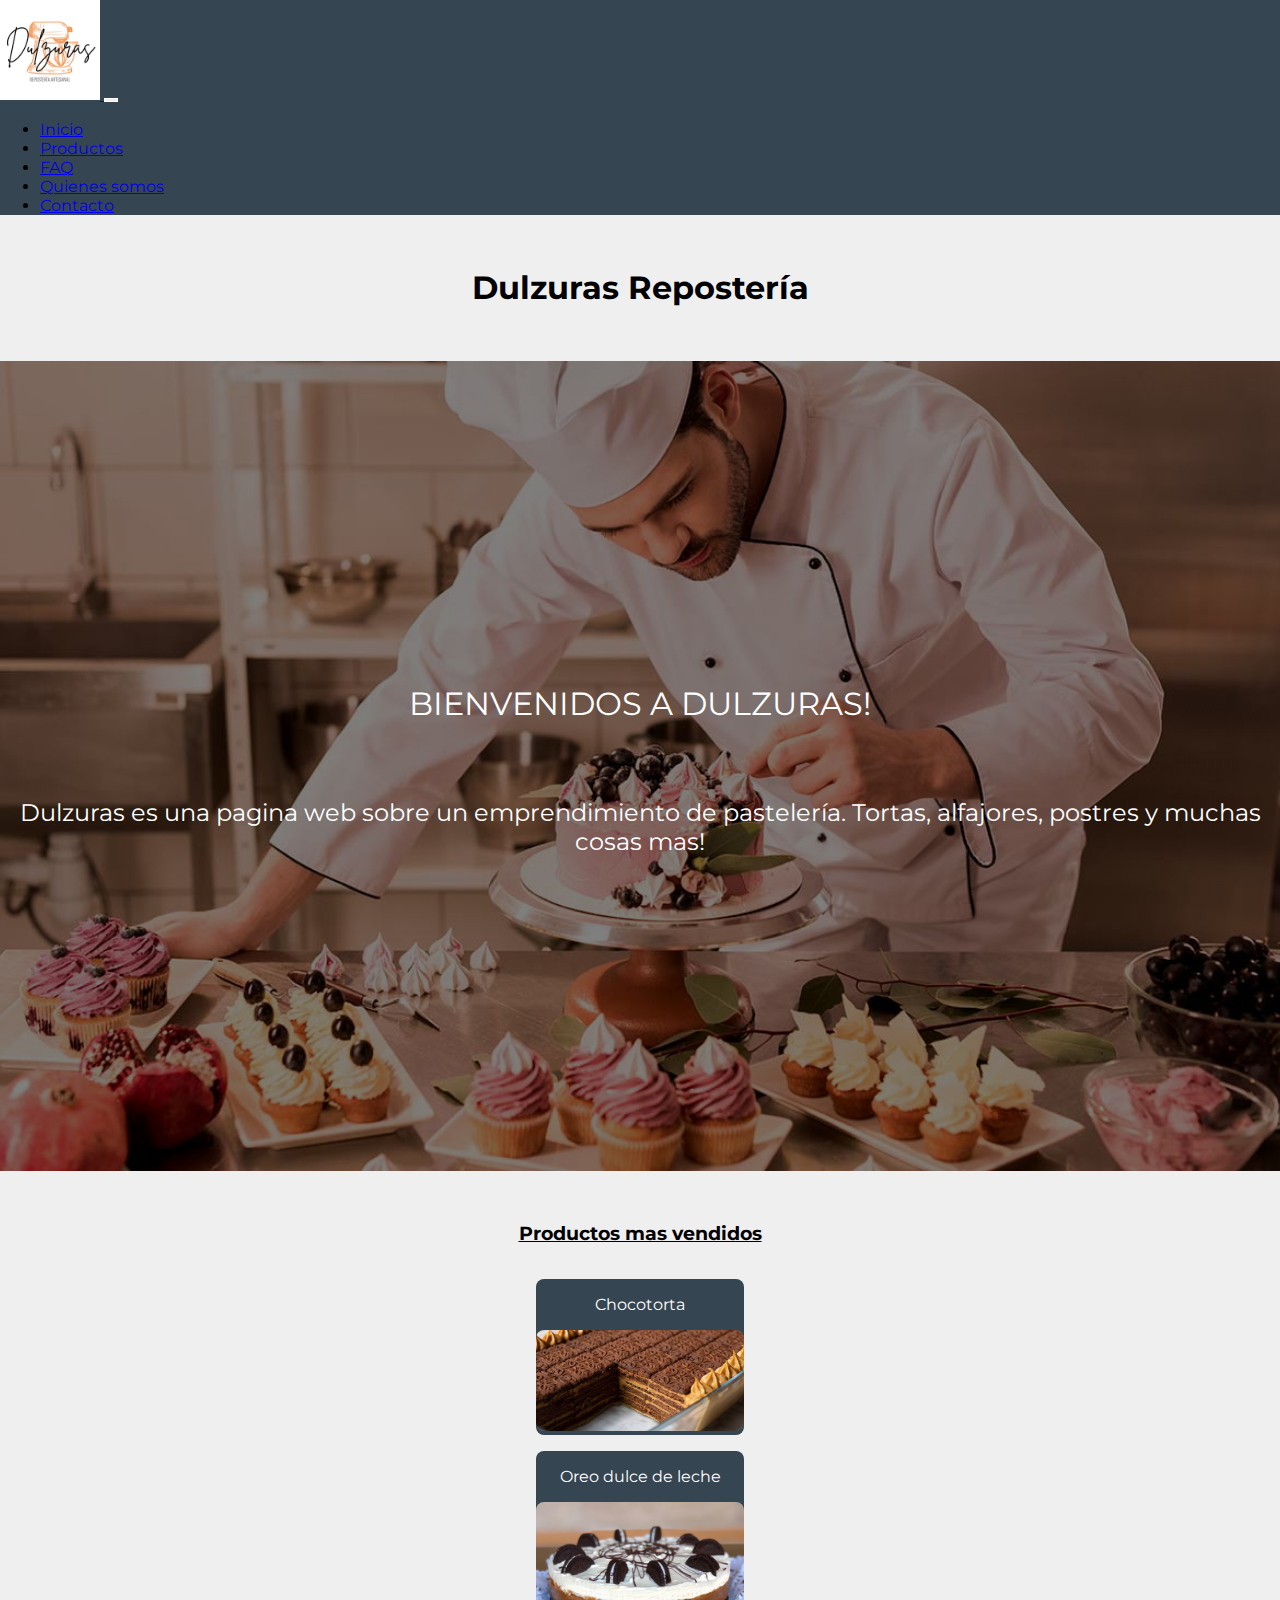
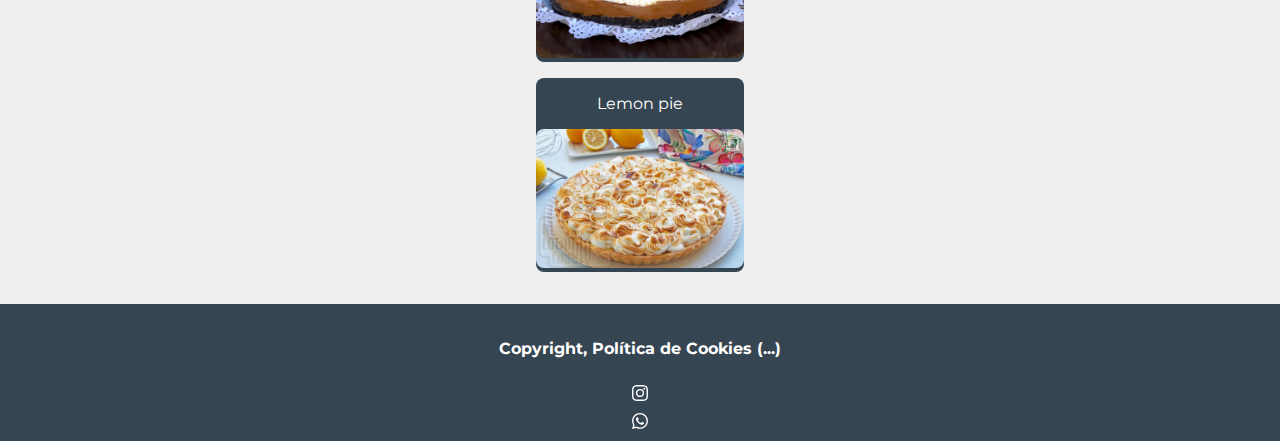
<file: index.html>
<!DOCTYPE html>
<html lang="en">
<head>
    <meta charset="UTF-8">
    <meta http-equiv="X-UA-Compatible" content="IE=edge">
    <meta name="viewport" content="width=device-width, initial-scale=1.0">
    <link rel="shortcut icon" href="./images/favicon.ico" type="image/x-icon">
    <link rel="preconnect" href="https://fonts.googleapis.com">
    <link rel="preconnect" href="https://fonts.gstatic.com" crossorigin>
    <link href="https://fonts.googleapis.com/css2?family=Montserrat:wght@400;700&display=swap" rel="stylesheet">
    <link rel="stylesheet" href="./sass/main.css">
    <link href="https://cdn.jsdelivr.net/npm/bootstrap@5.2.2/dist/css/bootstrap.min.css" rel="stylesheet" integrity="sha384-Zenh87qX5JnK2Jl0vWa8Ck2rdkQ2Bzep5IDxbcnCeuOxjzrPF/et3URy9Bv1WTRi" crossorigin="anonymous">
    <title>Dulzuras Repostería</title>
</head>
<body>
    <header>
        <nav class="navbar navbar-expand-lg colornav">
            <div class="container-fluid">
                <a class="navbar-brand" href="#">
                    <img src="./images/dulzuras.jpg" alt="Logo" width="100px">
                </a>
                <button class="navbar-toggler" type="button" data-bs-toggle="collapse" data-bs-target="#navbarSupportedContent" aria-controls="navbarSupportedContent" aria-expanded="false" aria-label="Toggle navigation">
                <span class="navbar-toggler-icon"></span>
                </button>
                <div class="collapse navbar-collapse" id="navbarSupportedContent">
                <ul class="navbar-nav ms-auto mb-2 mb-lg-0">
                    <li class="nav-item">
                        <a class="nav-link active text-light" aria-current="page" href="#">Inicio</a>
                    </li>
                    <li class="nav-item">
                        <a class="nav-link text-light" href="./pages/productos.html">Productos</a>
                    </li>
                    <li class="nav-item">
                        <a class="nav-link text-light" href="./pages/faq.html">FAQ</a>
                    </li>
                    <li class="nav-item">
                        <a class="nav-link text-light" href="./pages/quienessomos.html">Quienes somos</a>
                    </li>
                    <li class="nav-item">
                        <a class="nav-link text-light" href="./pages/contacto.html">Contacto</a>
                    </li>
                </ul>
                </div>
            </div>
        </nav>
    </header>
    <main>
        <div class="container">
            <h1 class="title-index">Dulzuras Repostería</h1>
            <section>
                <article id="parrafoindex">
                    <p class="tituloparrafo">BIENVENIDOS A DULZURAS!</p><br>
                    <p class="parrafoimagen">Dulzuras es una pagina web sobre un emprendimiento de pastelería. Tortas, alfajores, postres y muchas cosas mas!</p>
                </article>
                <article class="gridindex">
                    <h3>Productos mas vendidos</h3>
                    <div>
                        <p>Chocotorta</p>
                        <img src="./images/p8.jpg" alt="Chocotorta">
                    </div>
                    <div>
                        <p>Oreo dulce de leche</p>
                        <img src="./images/p1.jpg" alt="Torta oreo">
                    </div>
                    <div>
                        <p>Lemon pie</p>
                        <img src="./images/p2.jpg" alt="Lemon pie">
                    </div>
                </article>
            </section>
        </div>
    </main>
    <footer>
        <div class="footertitulo">
            <h5>Copyright, Política de Cookies (...)</h5>
        </div>
        <div class="ig">
            <a href="https://www.instagram.com/dulzurasreposteria_/" class="footera" target="_blank">
                <svg xmlns="http://www.w3.org/2000/svg" width="16" height="16" fill="currentColor" class="bi bi-instagram" viewBox="0 0 16 16">
                <path d="M8 0C5.829 0 5.556.01 4.703.048 3.85.088 3.269.222 2.76.42a3.917 3.917 0 0 0-1.417.923A3.927 3.927 0 0 0 .42 2.76C.222 3.268.087 3.85.048 4.7.01 5.555 0 5.827 0 8.001c0 2.172.01 2.444.048 3.297.04.852.174 1.433.372 1.942.205.526.478.972.923 1.417.444.445.89.719 1.416.923.51.198 1.09.333 1.942.372C5.555 15.99 5.827 16 8 16s2.444-.01 3.298-.048c.851-.04 1.434-.174 1.943-.372a3.916 3.916 0 0 0 1.416-.923c.445-.445.718-.891.923-1.417.197-.509.332-1.09.372-1.942C15.99 10.445 16 10.173 16 8s-.01-2.445-.048-3.299c-.04-.851-.175-1.433-.372-1.941a3.926 3.926 0 0 0-.923-1.417A3.911 3.911 0 0 0 13.24.42c-.51-.198-1.092-.333-1.943-.372C10.443.01 10.172 0 7.998 0h.003zm-.717 1.442h.718c2.136 0 2.389.007 3.232.046.78.035 1.204.166 1.486.275.373.145.64.319.92.599.28.28.453.546.598.92.11.281.24.705.275 1.485.039.843.047 1.096.047 3.231s-.008 2.389-.047 3.232c-.035.78-.166 1.203-.275 1.485a2.47 2.47 0 0 1-.599.919c-.28.28-.546.453-.92.598-.28.11-.704.24-1.485.276-.843.038-1.096.047-3.232.047s-2.39-.009-3.233-.047c-.78-.036-1.203-.166-1.485-.276a2.478 2.478 0 0 1-.92-.598 2.48 2.48 0 0 1-.6-.92c-.109-.281-.24-.705-.275-1.485-.038-.843-.046-1.096-.046-3.233 0-2.136.008-2.388.046-3.231.036-.78.166-1.204.276-1.486.145-.373.319-.64.599-.92.28-.28.546-.453.92-.598.282-.11.705-.24 1.485-.276.738-.034 1.024-.044 2.515-.045v.002zm4.988 1.328a.96.96 0 1 0 0 1.92.96.96 0 0 0 0-1.92zm-4.27 1.122a4.109 4.109 0 1 0 0 8.217 4.109 4.109 0 0 0 0-8.217zm0 1.441a2.667 2.667 0 1 1 0 5.334 2.667 2.667 0 0 1 0-5.334z"/>
                </svg>
            </a>
        </div>
        <div class="wsp">
            <a href="https://wa.me/5493516343348" class="footera" target="_blank">
                <svg xmlns="http://www.w3.org/2000/svg" width="16" height="16" fill="currentColor" class="bi bi-whatsapp" viewBox="0 0 16 16">
                <path d="M13.601 2.326A7.854 7.854 0 0 0 7.994 0C3.627 0 .068 3.558.064 7.926c0 1.399.366 2.76 1.057 3.965L0 16l4.204-1.102a7.933 7.933 0 0 0 3.79.965h.004c4.368 0 7.926-3.558 7.93-7.93A7.898 7.898 0 0 0 13.6 2.326zM7.994 14.521a6.573 6.573 0 0 1-3.356-.92l-.24-.144-2.494.654.666-2.433-.156-.251a6.56 6.56 0 0 1-1.007-3.505c0-3.626 2.957-6.584 6.591-6.584a6.56 6.56 0 0 1 4.66 1.931 6.557 6.557 0 0 1 1.928 4.66c-.004 3.639-2.961 6.592-6.592 6.592zm3.615-4.934c-.197-.099-1.17-.578-1.353-.646-.182-.065-.315-.099-.445.099-.133.197-.513.646-.627.775-.114.133-.232.148-.43.05-.197-.1-.836-.308-1.592-.985-.59-.525-.985-1.175-1.103-1.372-.114-.198-.011-.304.088-.403.087-.088.197-.232.296-.346.1-.114.133-.198.198-.33.065-.134.034-.248-.015-.347-.05-.099-.445-1.076-.612-1.47-.16-.389-.323-.335-.445-.34-.114-.007-.247-.007-.38-.007a.729.729 0 0 0-.529.247c-.182.198-.691.677-.691 1.654 0 .977.71 1.916.81 2.049.098.133 1.394 2.132 3.383 2.992.47.205.84.326 1.129.418.475.152.904.129 1.246.08.38-.058 1.171-.48 1.338-.943.164-.464.164-.86.114-.943-.049-.084-.182-.133-.38-.232z"/>
                </svg>
            </a>
        </div>
    </footer>
    <script src="https://cdn.jsdelivr.net/npm/bootstrap@5.2.2/dist/js/bootstrap.bundle.min.js" integrity="sha384-OERcA2EqjJCMA+/3y+gxIOqMEjwtxJY7qPCqsdltbNJuaOe923+mo//f6V8Qbsw3" crossorigin="anonymous"></script>
</body>
</html>
</file>
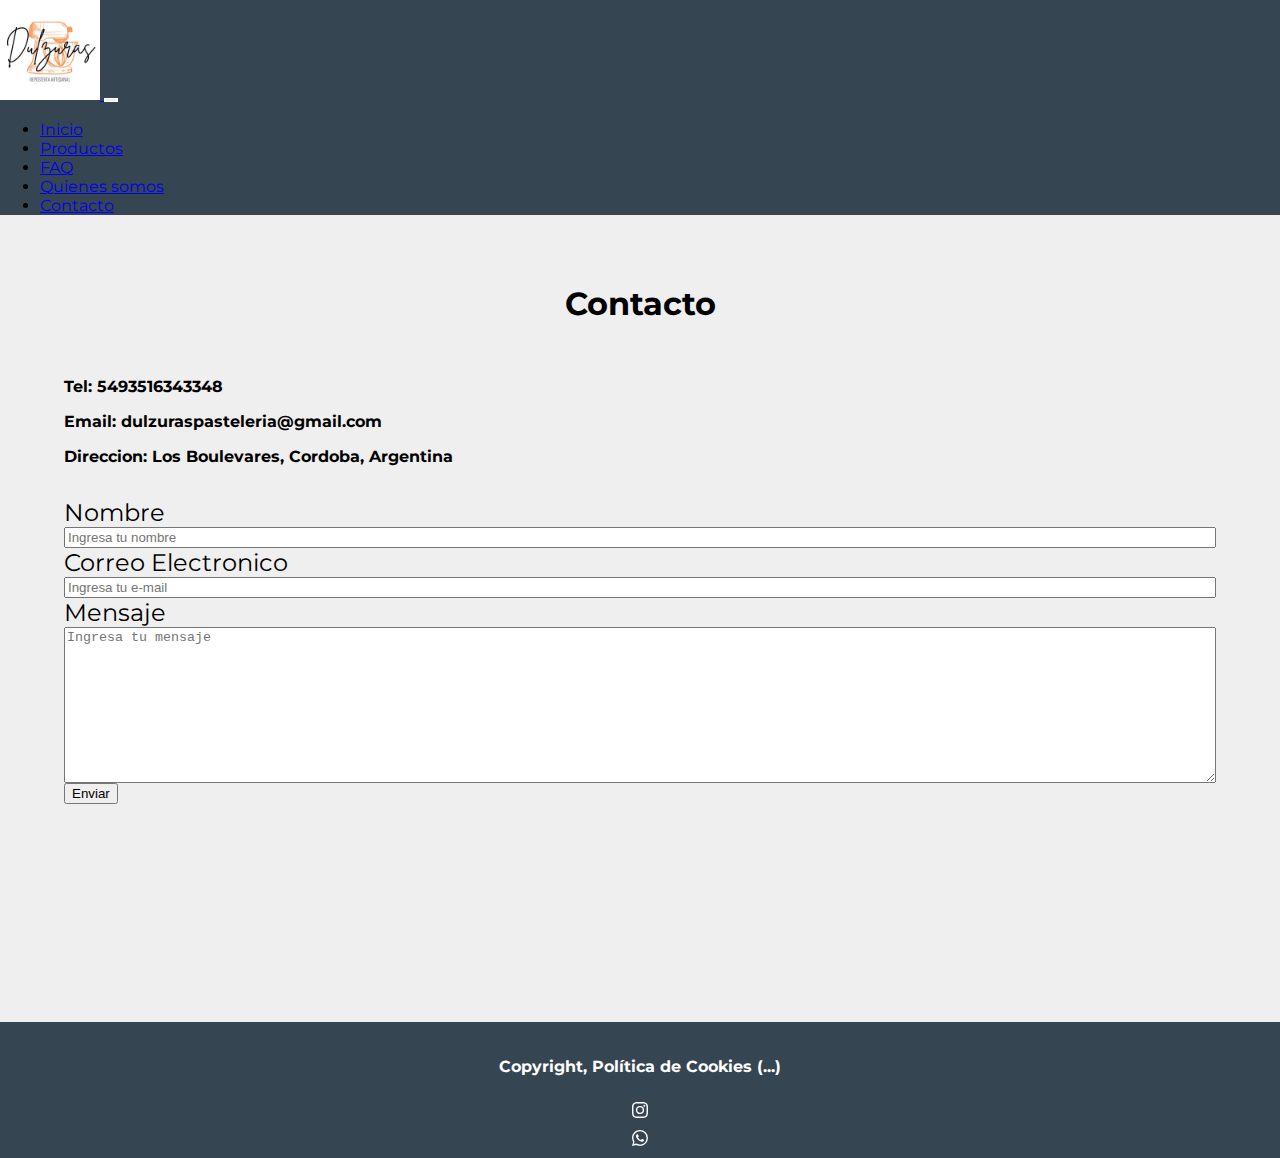
<file: pages/contacto.html>
<!DOCTYPE html>
<html lang="en">
<head>
    <meta charset="UTF-8">
    <meta http-equiv="X-UA-Compatible" content="IE=edge">
    <meta name="viewport" content="width=device-width, initial-scale=1.0">
    <link rel="shortcut icon" href="../images/favicon.ico" type="image/x-icon">
    <link href="https://fonts.googleapis.com/css2?family=Montserrat:wght@400;700&display=swap" rel="stylesheet">
    <link rel="stylesheet" href="../sass/main.css">
    <link href="https://cdn.jsdelivr.net/npm/bootstrap@5.2.2/dist/css/bootstrap.min.css" rel="stylesheet" integrity="sha384-Zenh87qX5JnK2Jl0vWa8Ck2rdkQ2Bzep5IDxbcnCeuOxjzrPF/et3URy9Bv1WTRi" crossorigin="anonymous">
    <title>Dulzuras Reposterias</title>
</head>
<body>
    <header>
        <nav class="navbar navbar-expand-lg colornav">
            <div class="container-fluid">
                <a class="navbar-brand" href="../index.html">
                    <img src="../images/dulzuras.jpg" alt="Logo" width="100px">
                </a>
                <button class="navbar-toggler" type="button" data-bs-toggle="collapse" data-bs-target="#navbarSupportedContent" aria-controls="navbarSupportedContent" aria-expanded="false" aria-label="Toggle navigation">
                <span class="navbar-toggler-icon"></span>
                </button>
                <div class="collapse navbar-collapse" id="navbarSupportedContent">
                <ul class="navbar-nav ms-auto mb-2 mb-lg-0">
                    <li class="nav-item">
                        <a class="nav-link active text-light" aria-current="page" href="../index.html">Inicio</a>
                    </li>
                    <li class="nav-item">
                        <a class="nav-link text-light" href="../pages/productos.html">Productos</a>
                    </li>
                    <li class="nav-item">
                        <a class="nav-link text-light" href="../pages/faq.html">FAQ</a>
                    </li>
                    <li class="nav-item">
                        <a class="nav-link text-light" href="../pages/quienessomos.html">Quienes somos</a>
                    </li>
                    <li class="nav-item">
                        <a class="nav-link text-light" href="#">Contacto</a>
                    </li>
                </ul>
                </div>
            </div>
        </nav>
    </header>
    <main>
        <section class="section">
            <h1 class="title-index">Contacto</h1>
            <article class="contact">
                <h4>Tel: 5493516343348</h4>
                <h4>Email: dulzuraspasteleria@gmail.com</h4>
                <h4>Direccion: Los Boulevares, Cordoba, Argentina</h4>
            </article>
            <article>
                <form action="">
                    <div class="nombreapellido">
                        <label for="nombre_apellido">Nombre</label>
                        <input type="text" name="nombre_apellido" placeholder="Ingresa tu nombre">
                    </div>
                    <div class="correo">
                        <label for="correoelectronico">Correo Electronico</label>
                        <input type="text" name="correoelectronico" placeholder="Ingresa tu e-mail">
                    </div>
                    <div class="mensaje">
                        <label for="mensajetextarea">Mensaje</label>
                        <textarea name="mensajetextarea" cols="30" rows="10" placeholder="Ingresa tu mensaje"></textarea>
                    </div>
                    <div class="enviar">
                        <input type="submit" value="Enviar">
                    </div>
                </form>
            </article>    
            <div id="maps">
                <iframe src="https://www.google.com/maps/embed?pb=!1m18!1m12!1m3!1d27260.668607720487!2d-64.23677418666486!3d-31.34287160834243!2m3!1f0!2f0!3f0!3m2!1i1024!2i768!4f13.1!3m3!1m2!1s0x94329bfc89681861%3A0xf1ff31f5a8d8534d!2sLos%20Boulevares%2C%20C%C3%B3rdoba!5e0!3m2!1ses-419!2sar!4v1666052061068!5m2!1ses-419!2sar" style="border:0;" allowfullscreen="" loading="lazy" referrerpolicy="no-referrer-when-downgrade"></iframe>
            </div>
        </section>
    </main>
    <footer>
        <div class="footertitulo">
            <h5>Copyright, Política de Cookies (...)</h5>
        </div>
        <div class="ig">
            <a href="https://www.instagram.com/dulzurasreposteria_/" class="footera" target="_blank">
                <svg xmlns="http://www.w3.org/2000/svg" width="16" height="16" fill="currentColor" class="bi bi-instagram" viewBox="0 0 16 16">
                <path d="M8 0C5.829 0 5.556.01 4.703.048 3.85.088 3.269.222 2.76.42a3.917 3.917 0 0 0-1.417.923A3.927 3.927 0 0 0 .42 2.76C.222 3.268.087 3.85.048 4.7.01 5.555 0 5.827 0 8.001c0 2.172.01 2.444.048 3.297.04.852.174 1.433.372 1.942.205.526.478.972.923 1.417.444.445.89.719 1.416.923.51.198 1.09.333 1.942.372C5.555 15.99 5.827 16 8 16s2.444-.01 3.298-.048c.851-.04 1.434-.174 1.943-.372a3.916 3.916 0 0 0 1.416-.923c.445-.445.718-.891.923-1.417.197-.509.332-1.09.372-1.942C15.99 10.445 16 10.173 16 8s-.01-2.445-.048-3.299c-.04-.851-.175-1.433-.372-1.941a3.926 3.926 0 0 0-.923-1.417A3.911 3.911 0 0 0 13.24.42c-.51-.198-1.092-.333-1.943-.372C10.443.01 10.172 0 7.998 0h.003zm-.717 1.442h.718c2.136 0 2.389.007 3.232.046.78.035 1.204.166 1.486.275.373.145.64.319.92.599.28.28.453.546.598.92.11.281.24.705.275 1.485.039.843.047 1.096.047 3.231s-.008 2.389-.047 3.232c-.035.78-.166 1.203-.275 1.485a2.47 2.47 0 0 1-.599.919c-.28.28-.546.453-.92.598-.28.11-.704.24-1.485.276-.843.038-1.096.047-3.232.047s-2.39-.009-3.233-.047c-.78-.036-1.203-.166-1.485-.276a2.478 2.478 0 0 1-.92-.598 2.48 2.48 0 0 1-.6-.92c-.109-.281-.24-.705-.275-1.485-.038-.843-.046-1.096-.046-3.233 0-2.136.008-2.388.046-3.231.036-.78.166-1.204.276-1.486.145-.373.319-.64.599-.92.28-.28.546-.453.92-.598.282-.11.705-.24 1.485-.276.738-.034 1.024-.044 2.515-.045v.002zm4.988 1.328a.96.96 0 1 0 0 1.92.96.96 0 0 0 0-1.92zm-4.27 1.122a4.109 4.109 0 1 0 0 8.217 4.109 4.109 0 0 0 0-8.217zm0 1.441a2.667 2.667 0 1 1 0 5.334 2.667 2.667 0 0 1 0-5.334z"/>
                </svg>
            </a>
        </div>
        <div class="wsp">
            <a href="https://wa.me/5493516343348" class="footera" target="_blank">
                <svg xmlns="http://www.w3.org/2000/svg" width="16" height="16" fill="currentColor" class="bi bi-whatsapp" viewBox="0 0 16 16">
                <path d="M13.601 2.326A7.854 7.854 0 0 0 7.994 0C3.627 0 .068 3.558.064 7.926c0 1.399.366 2.76 1.057 3.965L0 16l4.204-1.102a7.933 7.933 0 0 0 3.79.965h.004c4.368 0 7.926-3.558 7.93-7.93A7.898 7.898 0 0 0 13.6 2.326zM7.994 14.521a6.573 6.573 0 0 1-3.356-.92l-.24-.144-2.494.654.666-2.433-.156-.251a6.56 6.56 0 0 1-1.007-3.505c0-3.626 2.957-6.584 6.591-6.584a6.56 6.56 0 0 1 4.66 1.931 6.557 6.557 0 0 1 1.928 4.66c-.004 3.639-2.961 6.592-6.592 6.592zm3.615-4.934c-.197-.099-1.17-.578-1.353-.646-.182-.065-.315-.099-.445.099-.133.197-.513.646-.627.775-.114.133-.232.148-.43.05-.197-.1-.836-.308-1.592-.985-.59-.525-.985-1.175-1.103-1.372-.114-.198-.011-.304.088-.403.087-.088.197-.232.296-.346.1-.114.133-.198.198-.33.065-.134.034-.248-.015-.347-.05-.099-.445-1.076-.612-1.47-.16-.389-.323-.335-.445-.34-.114-.007-.247-.007-.38-.007a.729.729 0 0 0-.529.247c-.182.198-.691.677-.691 1.654 0 .977.71 1.916.81 2.049.098.133 1.394 2.132 3.383 2.992.47.205.84.326 1.129.418.475.152.904.129 1.246.08.38-.058 1.171-.48 1.338-.943.164-.464.164-.86.114-.943-.049-.084-.182-.133-.38-.232z"/>
                </svg>
            </a>
        </div>
    </footer>
    <script src="https://cdn.jsdelivr.net/npm/bootstrap@5.2.2/dist/js/bootstrap.bundle.min.js" integrity="sha384-OERcA2EqjJCMA+/3y+gxIOqMEjwtxJY7qPCqsdltbNJuaOe923+mo//f6V8Qbsw3" crossorigin="anonymous"></script>
</body>
</html>
</file>
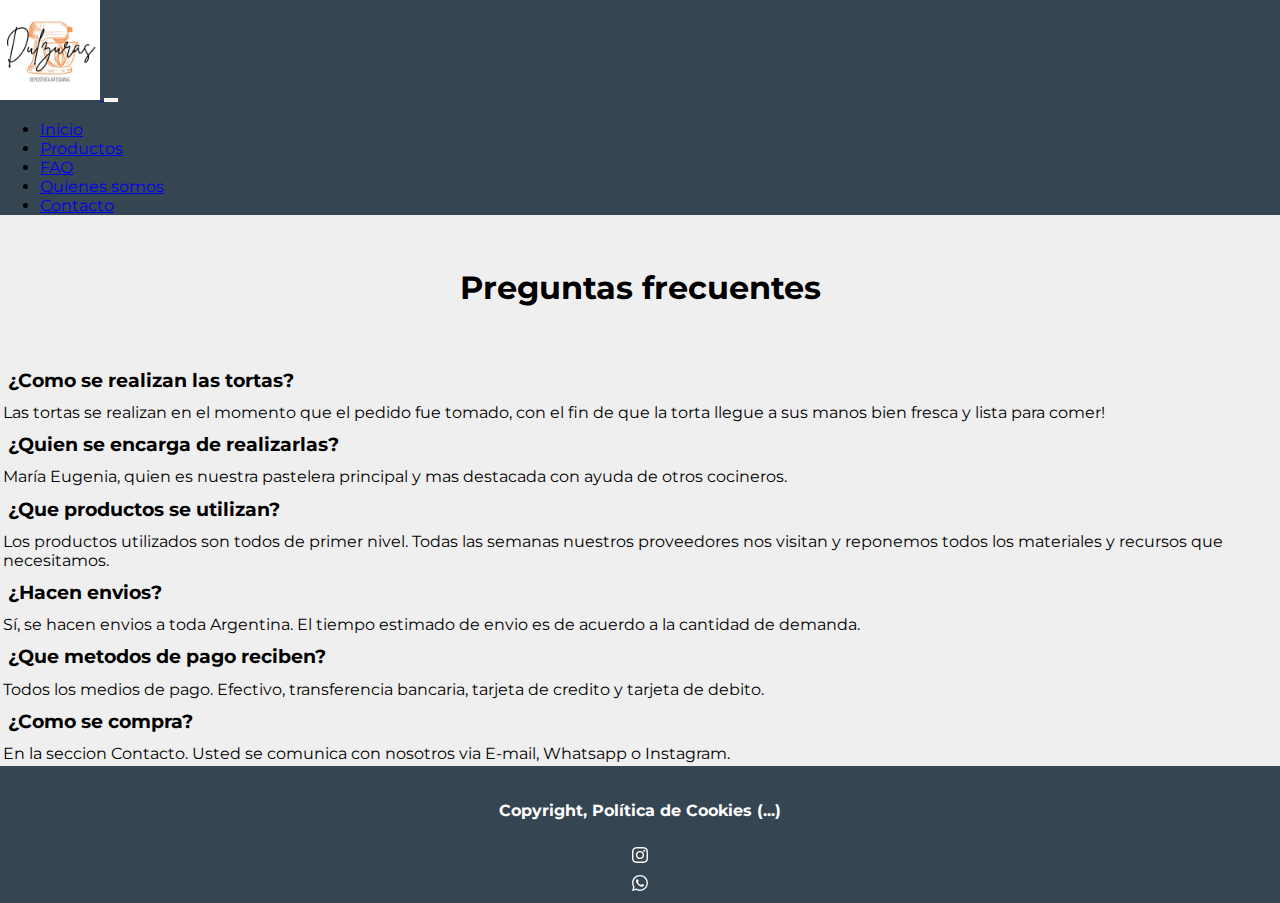
<file: pages/faq.html>
<!DOCTYPE html>
<html lang="en">
<head>
    <meta charset="UTF-8">
    <meta http-equiv="X-UA-Compatible" content="IE=edge">
    <meta name="viewport" content="width=device-width, initial-scale=1.0">
    <link rel="shortcut icon" href="../images/favicon.ico" type="image/x-icon">
    <link href="https://fonts.googleapis.com/css2?family=Montserrat:wght@400;700&display=swap" rel="stylesheet">
    <link rel="stylesheet" href="../sass/main.css">
    <link href="https://cdn.jsdelivr.net/npm/bootstrap@5.2.2/dist/css/bootstrap.min.css" rel="stylesheet" integrity="sha384-Zenh87qX5JnK2Jl0vWa8Ck2rdkQ2Bzep5IDxbcnCeuOxjzrPF/et3URy9Bv1WTRi" crossorigin="anonymous">
    <title>Dulzuras Reposterias</title>
</head>
<body>
    <header>
        <nav class="navbar navbar-expand-lg colornav">
            <div class="container-fluid">
                <a class="navbar-brand" href="../index.html">
                    <img src="../images/dulzuras.jpg" alt="Logo" width="100px">
                </a>
                <button class="navbar-toggler" type="button" data-bs-toggle="collapse" data-bs-target="#navbarSupportedContent" aria-controls="navbarSupportedContent" aria-expanded="false" aria-label="Toggle navigation">
                <span class="navbar-toggler-icon"></span>
                </button>
                <div class="collapse navbar-collapse" id="navbarSupportedContent">
                <ul class="navbar-nav ms-auto mb-2 mb-lg-0">
                    <li class="nav-item">
                        <a class="nav-link active text-light" aria-current="page" href="../index.html">Inicio</a>
                    </li>
                    <li class="nav-item">
                        <a class="nav-link text-light" href="../pages/productos.html">Productos</a>
                    </li>
                    <li class="nav-item">
                        <a class="nav-link text-light" href="#">FAQ</a>
                    </li>
                    <li class="nav-item">
                        <a class="nav-link text-light" href="../pages/quienessomos.html">Quienes somos</a>
                    </li>
                    <li class="nav-item">
                        <a class="nav-link text-light" href="../pages/contacto.html">Contacto</a>
                    </li>
                </ul>
                </div>
            </div>
        </nav>
    </header>
    <main>
        <section class="faq">
            <h1 class="title-index">Preguntas frecuentes</h1>
            <article><h3>¿Como se realizan las tortas?</h3>
                <p>Las tortas se realizan en el momento que el pedido fue tomado, con el fin de que la torta llegue a sus manos bien fresca y lista para comer!</p>
            </article>
            <article><h3>¿Quien se encarga de realizarlas?</h3>
                <p>María Eugenia, quien es nuestra pastelera principal y mas destacada con ayuda de otros cocineros.</p>
            </article>
            <article><h3>¿Que productos se utilizan?</h3>
                <p>Los productos utilizados son todos de primer nivel. Todas las semanas nuestros proveedores nos visitan y reponemos todos los materiales y recursos que necesitamos.</p>
            </article>
            <article><h3>¿Hacen envios?</h3>
                <p>Sí, se hacen envios a toda Argentina. El tiempo estimado de envio es de acuerdo a la cantidad de demanda.</p>
            </article>
            <article><h3>¿Que metodos de pago reciben?</h3>
                <p>Todos los medios de pago. Efectivo, transferencia bancaria, tarjeta de credito y tarjeta de debito.</p>
            </article>
            <article><h3>¿Como se compra?</h3>
                <p>En la seccion Contacto. Usted se comunica con nosotros via E-mail, Whatsapp o Instagram.</p>
            </article>
        </section>
    </main>
    <footer>
        <div class="footertitulo">
            <h5>Copyright, Política de Cookies (...)</h5>
        </div>
        <div class="ig">
            <a href="https://www.instagram.com/dulzurasreposteria_/" class="footera" target="_blank">
                <svg xmlns="http://www.w3.org/2000/svg" width="16" height="16" fill="currentColor" class="bi bi-instagram" viewBox="0 0 16 16">
                <path d="M8 0C5.829 0 5.556.01 4.703.048 3.85.088 3.269.222 2.76.42a3.917 3.917 0 0 0-1.417.923A3.927 3.927 0 0 0 .42 2.76C.222 3.268.087 3.85.048 4.7.01 5.555 0 5.827 0 8.001c0 2.172.01 2.444.048 3.297.04.852.174 1.433.372 1.942.205.526.478.972.923 1.417.444.445.89.719 1.416.923.51.198 1.09.333 1.942.372C5.555 15.99 5.827 16 8 16s2.444-.01 3.298-.048c.851-.04 1.434-.174 1.943-.372a3.916 3.916 0 0 0 1.416-.923c.445-.445.718-.891.923-1.417.197-.509.332-1.09.372-1.942C15.99 10.445 16 10.173 16 8s-.01-2.445-.048-3.299c-.04-.851-.175-1.433-.372-1.941a3.926 3.926 0 0 0-.923-1.417A3.911 3.911 0 0 0 13.24.42c-.51-.198-1.092-.333-1.943-.372C10.443.01 10.172 0 7.998 0h.003zm-.717 1.442h.718c2.136 0 2.389.007 3.232.046.78.035 1.204.166 1.486.275.373.145.64.319.92.599.28.28.453.546.598.92.11.281.24.705.275 1.485.039.843.047 1.096.047 3.231s-.008 2.389-.047 3.232c-.035.78-.166 1.203-.275 1.485a2.47 2.47 0 0 1-.599.919c-.28.28-.546.453-.92.598-.28.11-.704.24-1.485.276-.843.038-1.096.047-3.232.047s-2.39-.009-3.233-.047c-.78-.036-1.203-.166-1.485-.276a2.478 2.478 0 0 1-.92-.598 2.48 2.48 0 0 1-.6-.92c-.109-.281-.24-.705-.275-1.485-.038-.843-.046-1.096-.046-3.233 0-2.136.008-2.388.046-3.231.036-.78.166-1.204.276-1.486.145-.373.319-.64.599-.92.28-.28.546-.453.92-.598.282-.11.705-.24 1.485-.276.738-.034 1.024-.044 2.515-.045v.002zm4.988 1.328a.96.96 0 1 0 0 1.92.96.96 0 0 0 0-1.92zm-4.27 1.122a4.109 4.109 0 1 0 0 8.217 4.109 4.109 0 0 0 0-8.217zm0 1.441a2.667 2.667 0 1 1 0 5.334 2.667 2.667 0 0 1 0-5.334z"/>
                </svg>
            </a>
        </div>
        <div class="wsp">
            <a href="https://wa.me/5493516343348" class="footera" target="_blank">
                <svg xmlns="http://www.w3.org/2000/svg" width="16" height="16" fill="currentColor" class="bi bi-whatsapp" viewBox="0 0 16 16">
                <path d="M13.601 2.326A7.854 7.854 0 0 0 7.994 0C3.627 0 .068 3.558.064 7.926c0 1.399.366 2.76 1.057 3.965L0 16l4.204-1.102a7.933 7.933 0 0 0 3.79.965h.004c4.368 0 7.926-3.558 7.93-7.93A7.898 7.898 0 0 0 13.6 2.326zM7.994 14.521a6.573 6.573 0 0 1-3.356-.92l-.24-.144-2.494.654.666-2.433-.156-.251a6.56 6.56 0 0 1-1.007-3.505c0-3.626 2.957-6.584 6.591-6.584a6.56 6.56 0 0 1 4.66 1.931 6.557 6.557 0 0 1 1.928 4.66c-.004 3.639-2.961 6.592-6.592 6.592zm3.615-4.934c-.197-.099-1.17-.578-1.353-.646-.182-.065-.315-.099-.445.099-.133.197-.513.646-.627.775-.114.133-.232.148-.43.05-.197-.1-.836-.308-1.592-.985-.59-.525-.985-1.175-1.103-1.372-.114-.198-.011-.304.088-.403.087-.088.197-.232.296-.346.1-.114.133-.198.198-.33.065-.134.034-.248-.015-.347-.05-.099-.445-1.076-.612-1.47-.16-.389-.323-.335-.445-.34-.114-.007-.247-.007-.38-.007a.729.729 0 0 0-.529.247c-.182.198-.691.677-.691 1.654 0 .977.71 1.916.81 2.049.098.133 1.394 2.132 3.383 2.992.47.205.84.326 1.129.418.475.152.904.129 1.246.08.38-.058 1.171-.48 1.338-.943.164-.464.164-.86.114-.943-.049-.084-.182-.133-.38-.232z"/>
                </svg>
            </a>
        </div>
    </footer>
    <script src="https://cdn.jsdelivr.net/npm/bootstrap@5.2.2/dist/js/bootstrap.bundle.min.js" integrity="sha384-OERcA2EqjJCMA+/3y+gxIOqMEjwtxJY7qPCqsdltbNJuaOe923+mo//f6V8Qbsw3" crossorigin="anonymous"></script>
</body>
</html>
</file>
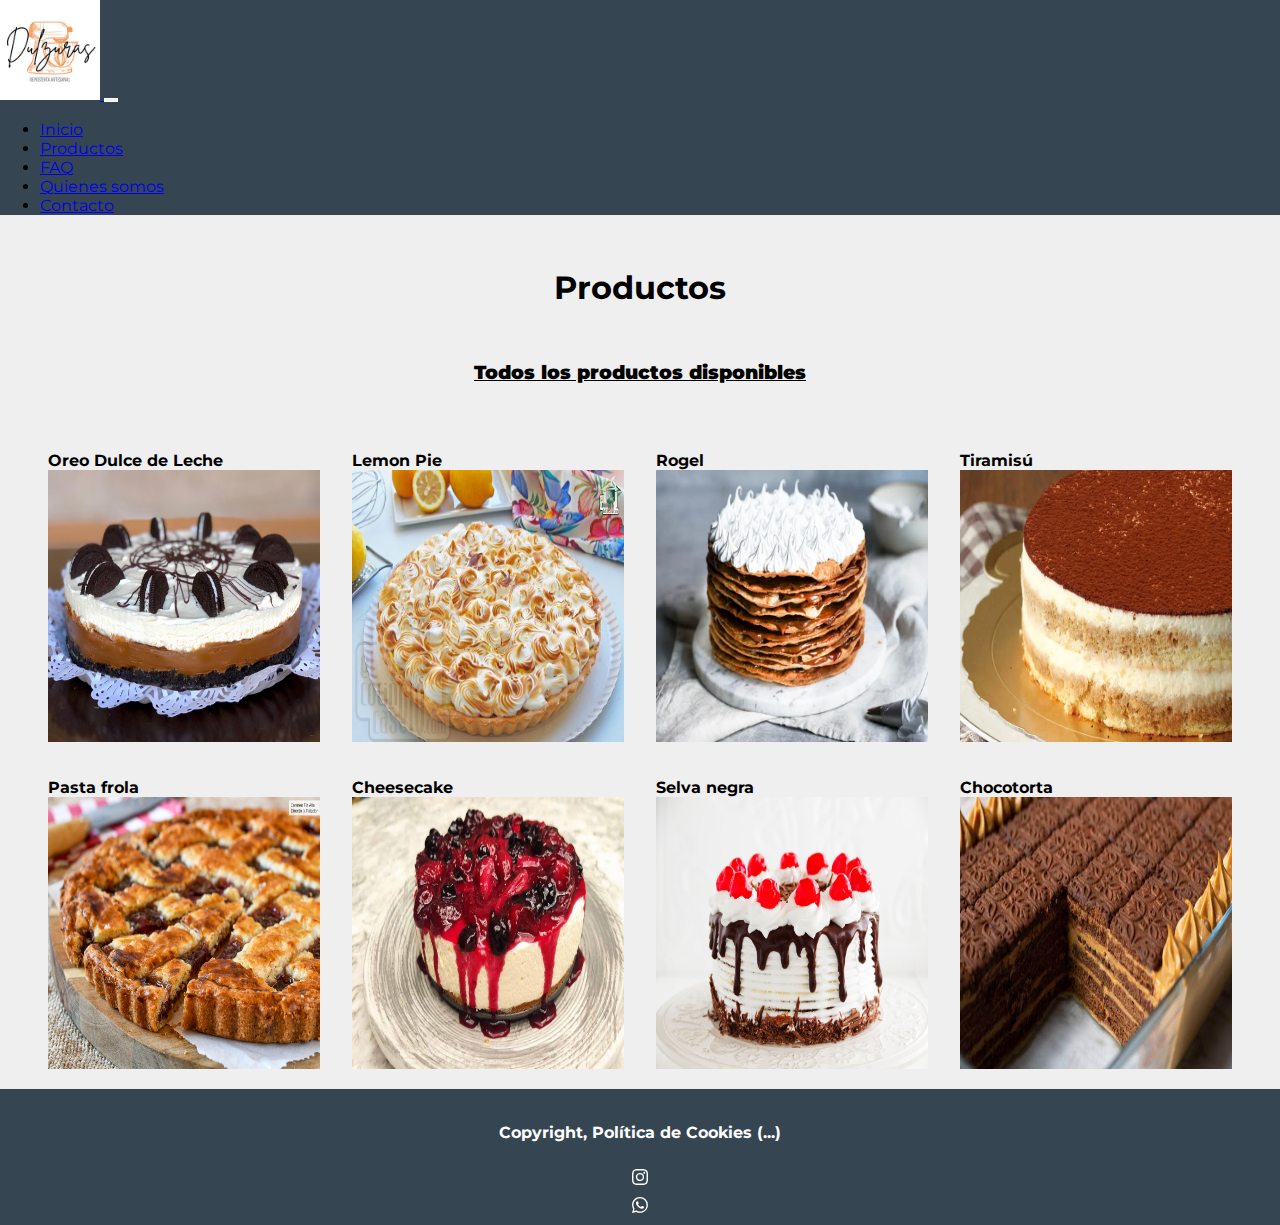
<file: pages/productos.html>
<!DOCTYPE html>
<html lang="en">
<head>
    <meta charset="UTF-8">
    <meta http-equiv="X-UA-Compatible" content="IE=edge">
    <meta name="viewport" content="width=device-width, initial-scale=1.0">
    <link rel="shortcut icon" href="../images/favicon.ico" type="image/x-icon">
    <link href="https://fonts.googleapis.com/css2?family=Montserrat:wght@400;700&display=swap" rel="stylesheet">
    <link rel="stylesheet" href="../sass/main.css">
    <link href="https://cdn.jsdelivr.net/npm/bootstrap@5.2.2/dist/css/bootstrap.min.css" rel="stylesheet" integrity="sha384-Zenh87qX5JnK2Jl0vWa8Ck2rdkQ2Bzep5IDxbcnCeuOxjzrPF/et3URy9Bv1WTRi" crossorigin="anonymous">
    <title>Dulzuras Reposterias</title>
</head>
<body>
    <header>
        <nav class="navbar navbar-expand-lg colornav">
            <div class="container-fluid">
                <a class="navbar-brand" href="../index.html">
                    <img src="../images/dulzuras.jpg" alt="Logo" width="100px">
                </a>
                <button class="navbar-toggler" type="button" data-bs-toggle="collapse" data-bs-target="#navbarSupportedContent" aria-controls="navbarSupportedContent" aria-expanded="false" aria-label="Toggle navigation">
                <span class="navbar-toggler-icon"></span>
                </button>
                <div class="collapse navbar-collapse" id="navbarSupportedContent">
                <ul class="navbar-nav ms-auto mb-2 mb-lg-0">
                    <li class="nav-item">
                        <a class="nav-link active text-light" aria-current="page" href="../index.html">Inicio</a>
                    </li>
                    <li class="nav-item">
                        <a class="nav-link text-light" href="#">Productos</a>
                    </li>
                    <li class="nav-item">
                        <a class="nav-link text-light" href="../pages/faq.html">FAQ</a>
                    </li>
                    <li class="nav-item">
                        <a class="nav-link text-light" href="../pages/quienessomos.html">Quienes somos</a>
                    </li>
                    <li class="nav-item">
                        <a class="nav-link text-light" href="../pages/contacto.html">Contacto</a>
                    </li>
                </ul>
                </div>
            </div>
        </nav>
    </header>
    <main>
        <section class="productos">
            <h1 class="title-index">Productos</h1>
            <h3><b>Todos los productos disponibles</b></h3>
            <div>
                <article class="caja"><p>Oreo Dulce de Leche</p><img src="../images/p1.jpg" alt="Torta Oreo"></article>
                <article class="caja"><p>Lemon Pie</p><img src="../images/p2.jpg" alt="Torta Lemon pie"></article>
                <article class="caja"><p>Rogel</p><img src="../images/p3.jpg" alt="Torta Rogel"></article>
                <article class="caja"><p>Tiramisú</p><img src="../images/p4.jpg" alt="Torta Tiramisu"></article>
                <article class="caja"><p>Pasta frola</p><img src="../images/p5.jpg" alt="Torta Pasta frola"></article>
                <article class="caja"><p>Cheesecake</p><img src="../images/p6.jpg" alt="Torta Cheesecake"></article>
                <article class="caja"><p>Selva negra</p><img src="../images/p7.jpg" alt="Torta Selva negra"></article>
                <article class="caja"><p>Chocotorta</p><img src="../images/p8.jpg" alt="Torta Chocotorta"></article>
            </div>
        </section>
    </main>
    <footer>
        <div class="footertitulo">
            <h5>Copyright, Política de Cookies (...)</h5>
        </div>
        <div class="ig">
            <a href="https://www.instagram.com/dulzurasreposteria_/" class="footera" target="_blank">
                <svg xmlns="http://www.w3.org/2000/svg" width="16" height="16" fill="currentColor" class="bi bi-instagram" viewBox="0 0 16 16">
                <path d="M8 0C5.829 0 5.556.01 4.703.048 3.85.088 3.269.222 2.76.42a3.917 3.917 0 0 0-1.417.923A3.927 3.927 0 0 0 .42 2.76C.222 3.268.087 3.85.048 4.7.01 5.555 0 5.827 0 8.001c0 2.172.01 2.444.048 3.297.04.852.174 1.433.372 1.942.205.526.478.972.923 1.417.444.445.89.719 1.416.923.51.198 1.09.333 1.942.372C5.555 15.99 5.827 16 8 16s2.444-.01 3.298-.048c.851-.04 1.434-.174 1.943-.372a3.916 3.916 0 0 0 1.416-.923c.445-.445.718-.891.923-1.417.197-.509.332-1.09.372-1.942C15.99 10.445 16 10.173 16 8s-.01-2.445-.048-3.299c-.04-.851-.175-1.433-.372-1.941a3.926 3.926 0 0 0-.923-1.417A3.911 3.911 0 0 0 13.24.42c-.51-.198-1.092-.333-1.943-.372C10.443.01 10.172 0 7.998 0h.003zm-.717 1.442h.718c2.136 0 2.389.007 3.232.046.78.035 1.204.166 1.486.275.373.145.64.319.92.599.28.28.453.546.598.92.11.281.24.705.275 1.485.039.843.047 1.096.047 3.231s-.008 2.389-.047 3.232c-.035.78-.166 1.203-.275 1.485a2.47 2.47 0 0 1-.599.919c-.28.28-.546.453-.92.598-.28.11-.704.24-1.485.276-.843.038-1.096.047-3.232.047s-2.39-.009-3.233-.047c-.78-.036-1.203-.166-1.485-.276a2.478 2.478 0 0 1-.92-.598 2.48 2.48 0 0 1-.6-.92c-.109-.281-.24-.705-.275-1.485-.038-.843-.046-1.096-.046-3.233 0-2.136.008-2.388.046-3.231.036-.78.166-1.204.276-1.486.145-.373.319-.64.599-.92.28-.28.546-.453.92-.598.282-.11.705-.24 1.485-.276.738-.034 1.024-.044 2.515-.045v.002zm4.988 1.328a.96.96 0 1 0 0 1.92.96.96 0 0 0 0-1.92zm-4.27 1.122a4.109 4.109 0 1 0 0 8.217 4.109 4.109 0 0 0 0-8.217zm0 1.441a2.667 2.667 0 1 1 0 5.334 2.667 2.667 0 0 1 0-5.334z"/>
                </svg>
            </a>
        </div>
        <div class="wsp">
            <a href="https://wa.me/5493516343348" class="footera" target="_blank">
                <svg xmlns="http://www.w3.org/2000/svg" width="16" height="16" fill="currentColor" class="bi bi-whatsapp" viewBox="0 0 16 16">
                <path d="M13.601 2.326A7.854 7.854 0 0 0 7.994 0C3.627 0 .068 3.558.064 7.926c0 1.399.366 2.76 1.057 3.965L0 16l4.204-1.102a7.933 7.933 0 0 0 3.79.965h.004c4.368 0 7.926-3.558 7.93-7.93A7.898 7.898 0 0 0 13.6 2.326zM7.994 14.521a6.573 6.573 0 0 1-3.356-.92l-.24-.144-2.494.654.666-2.433-.156-.251a6.56 6.56 0 0 1-1.007-3.505c0-3.626 2.957-6.584 6.591-6.584a6.56 6.56 0 0 1 4.66 1.931 6.557 6.557 0 0 1 1.928 4.66c-.004 3.639-2.961 6.592-6.592 6.592zm3.615-4.934c-.197-.099-1.17-.578-1.353-.646-.182-.065-.315-.099-.445.099-.133.197-.513.646-.627.775-.114.133-.232.148-.43.05-.197-.1-.836-.308-1.592-.985-.59-.525-.985-1.175-1.103-1.372-.114-.198-.011-.304.088-.403.087-.088.197-.232.296-.346.1-.114.133-.198.198-.33.065-.134.034-.248-.015-.347-.05-.099-.445-1.076-.612-1.47-.16-.389-.323-.335-.445-.34-.114-.007-.247-.007-.38-.007a.729.729 0 0 0-.529.247c-.182.198-.691.677-.691 1.654 0 .977.71 1.916.81 2.049.098.133 1.394 2.132 3.383 2.992.47.205.84.326 1.129.418.475.152.904.129 1.246.08.38-.058 1.171-.48 1.338-.943.164-.464.164-.86.114-.943-.049-.084-.182-.133-.38-.232z"/>
                </svg>
            </a>
        </div>
    </footer>
    <script src="https://cdn.jsdelivr.net/npm/bootstrap@5.2.2/dist/js/bootstrap.bundle.min.js" integrity="sha384-OERcA2EqjJCMA+/3y+gxIOqMEjwtxJY7qPCqsdltbNJuaOe923+mo//f6V8Qbsw3" crossorigin="anonymous"></script>
</body>
</html>
</file>
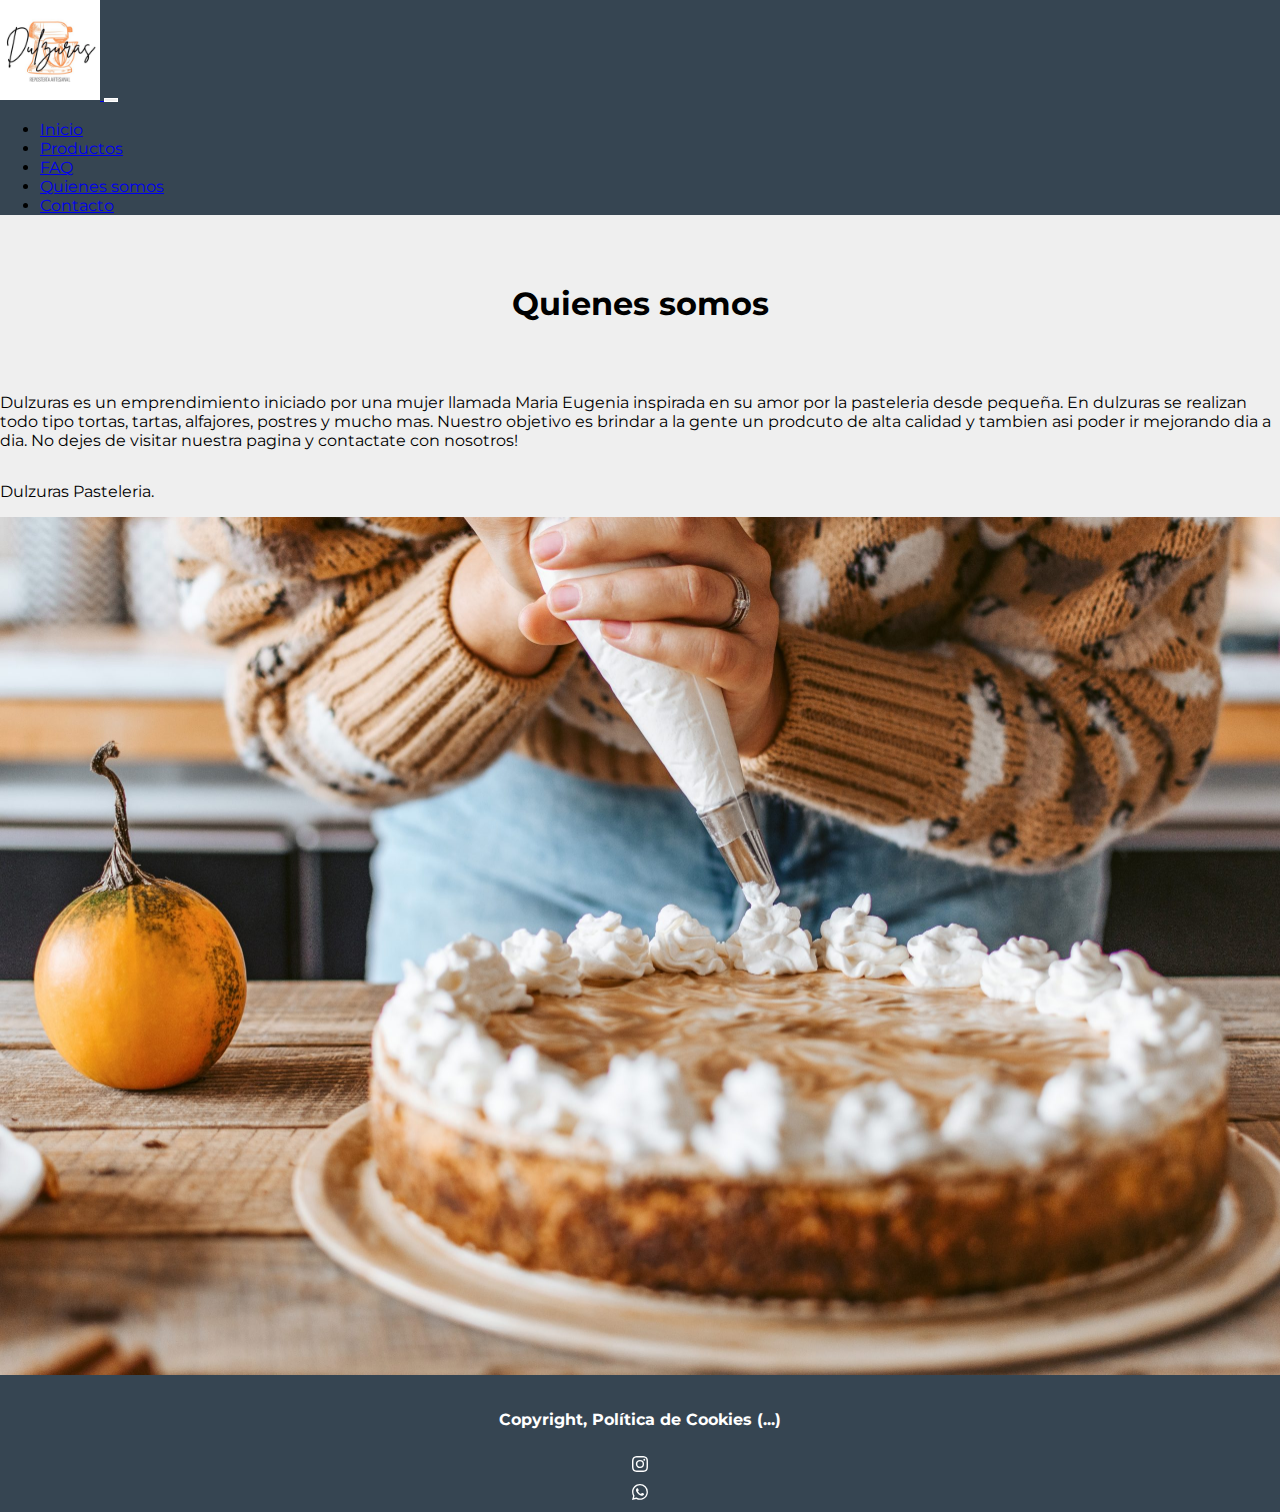
<file: pages/quienessomos.html>
<!DOCTYPE html>
<html lang="en">
<head>
    <meta charset="UTF-8">
    <meta http-equiv="X-UA-Compatible" content="IE=edge">
    <meta name="viewport" content="width=device-width, initial-scale=1.0">
    <link rel="shortcut icon" href="../images/favicon.ico" type="image/x-icon">
    <link href="https://fonts.googleapis.com/css2?family=Montserrat:wght@400;700&display=swap" rel="stylesheet">
    <link rel="stylesheet" href="../sass/main.css">
    <link href="https://cdn.jsdelivr.net/npm/bootstrap@5.2.2/dist/css/bootstrap.min.css" rel="stylesheet" integrity="sha384-Zenh87qX5JnK2Jl0vWa8Ck2rdkQ2Bzep5IDxbcnCeuOxjzrPF/et3URy9Bv1WTRi" crossorigin="anonymous">
    <title>Dulzuras Reposterias</title>
</head>
<body>
    <header>
        <nav class="navbar navbar-expand-lg colornav">
            <div class="container-fluid">
                <a class="navbar-brand" href="../index.html">
                    <img src="../images/dulzuras.jpg" alt="Logo" width="100px">
                </a>
                <button class="navbar-toggler" type="button" data-bs-toggle="collapse" data-bs-target="#navbarSupportedContent" aria-controls="navbarSupportedContent" aria-expanded="false" aria-label="Toggle navigation">
                <span class="navbar-toggler-icon"></span>
                </button>
                <div class="collapse navbar-collapse" id="navbarSupportedContent">
                <ul class="navbar-nav ms-auto mb-2 mb-lg-0">
                    <li class="nav-item">
                        <a class="nav-link active text-light" aria-current="page" href="../index.html">Inicio</a>
                    </li>
                    <li class="nav-item">
                        <a class="nav-link text-light" href="../pages/productos.html">Productos</a>
                    </li>
                    <li class="nav-item">
                        <a class="nav-link text-light" href="../pages/faq.html">FAQ</a>
                    </li>
                    <li class="nav-item">
                        <a class="nav-link text-light" href="#">Quienes somos</a>
                    </li>
                    <li class="nav-item">
                        <a class="nav-link text-light" href="../pages/contacto.html">Contacto</a>
                    </li>
                </ul>
                </div>
            </div>
        </nav>
    </header>
    <main>
        <section>
            <article class="quienessomos">
                <h1 class="title-index">Quienes somos</h1>
                <p>Dulzuras es un emprendimiento iniciado por una mujer llamada Maria Eugenia inspirada en su amor por la pasteleria desde pequeña. En dulzuras se realizan todo tipo tortas, tartas, alfajores, postres y mucho mas. Nuestro objetivo es brindar a la gente un prodcuto de alta calidad y tambien asi poder ir mejorando dia a dia. No dejes de visitar nuestra pagina y contactate con nosotros!</p>
                <p>Dulzuras Pasteleria.</p>
                <img class="imagen4" src="../images/nosotros.jpg" alt="Nuestro local">
            </article>
        </section>
    </main>
    <footer>
        <div class="footertitulo">
            <h5>Copyright, Política de Cookies (...)</h5>
        </div>
        <div class="ig">
            <a href="https://www.instagram.com/dulzurasreposteria_/" class="footera" target="_blank">
                <svg xmlns="http://www.w3.org/2000/svg" width="16" height="16" fill="currentColor" class="bi bi-instagram" viewBox="0 0 16 16">
                <path d="M8 0C5.829 0 5.556.01 4.703.048 3.85.088 3.269.222 2.76.42a3.917 3.917 0 0 0-1.417.923A3.927 3.927 0 0 0 .42 2.76C.222 3.268.087 3.85.048 4.7.01 5.555 0 5.827 0 8.001c0 2.172.01 2.444.048 3.297.04.852.174 1.433.372 1.942.205.526.478.972.923 1.417.444.445.89.719 1.416.923.51.198 1.09.333 1.942.372C5.555 15.99 5.827 16 8 16s2.444-.01 3.298-.048c.851-.04 1.434-.174 1.943-.372a3.916 3.916 0 0 0 1.416-.923c.445-.445.718-.891.923-1.417.197-.509.332-1.09.372-1.942C15.99 10.445 16 10.173 16 8s-.01-2.445-.048-3.299c-.04-.851-.175-1.433-.372-1.941a3.926 3.926 0 0 0-.923-1.417A3.911 3.911 0 0 0 13.24.42c-.51-.198-1.092-.333-1.943-.372C10.443.01 10.172 0 7.998 0h.003zm-.717 1.442h.718c2.136 0 2.389.007 3.232.046.78.035 1.204.166 1.486.275.373.145.64.319.92.599.28.28.453.546.598.92.11.281.24.705.275 1.485.039.843.047 1.096.047 3.231s-.008 2.389-.047 3.232c-.035.78-.166 1.203-.275 1.485a2.47 2.47 0 0 1-.599.919c-.28.28-.546.453-.92.598-.28.11-.704.24-1.485.276-.843.038-1.096.047-3.232.047s-2.39-.009-3.233-.047c-.78-.036-1.203-.166-1.485-.276a2.478 2.478 0 0 1-.92-.598 2.48 2.48 0 0 1-.6-.92c-.109-.281-.24-.705-.275-1.485-.038-.843-.046-1.096-.046-3.233 0-2.136.008-2.388.046-3.231.036-.78.166-1.204.276-1.486.145-.373.319-.64.599-.92.28-.28.546-.453.92-.598.282-.11.705-.24 1.485-.276.738-.034 1.024-.044 2.515-.045v.002zm4.988 1.328a.96.96 0 1 0 0 1.92.96.96 0 0 0 0-1.92zm-4.27 1.122a4.109 4.109 0 1 0 0 8.217 4.109 4.109 0 0 0 0-8.217zm0 1.441a2.667 2.667 0 1 1 0 5.334 2.667 2.667 0 0 1 0-5.334z"/>
                </svg>
            </a>
        </div>
        <div class="wsp">
            <a href="https://wa.me/5493516343348" class="footera" target="_blank">
                <svg xmlns="http://www.w3.org/2000/svg" width="16" height="16" fill="currentColor" class="bi bi-whatsapp" viewBox="0 0 16 16">
                <path d="M13.601 2.326A7.854 7.854 0 0 0 7.994 0C3.627 0 .068 3.558.064 7.926c0 1.399.366 2.76 1.057 3.965L0 16l4.204-1.102a7.933 7.933 0 0 0 3.79.965h.004c4.368 0 7.926-3.558 7.93-7.93A7.898 7.898 0 0 0 13.6 2.326zM7.994 14.521a6.573 6.573 0 0 1-3.356-.92l-.24-.144-2.494.654.666-2.433-.156-.251a6.56 6.56 0 0 1-1.007-3.505c0-3.626 2.957-6.584 6.591-6.584a6.56 6.56 0 0 1 4.66 1.931 6.557 6.557 0 0 1 1.928 4.66c-.004 3.639-2.961 6.592-6.592 6.592zm3.615-4.934c-.197-.099-1.17-.578-1.353-.646-.182-.065-.315-.099-.445.099-.133.197-.513.646-.627.775-.114.133-.232.148-.43.05-.197-.1-.836-.308-1.592-.985-.59-.525-.985-1.175-1.103-1.372-.114-.198-.011-.304.088-.403.087-.088.197-.232.296-.346.1-.114.133-.198.198-.33.065-.134.034-.248-.015-.347-.05-.099-.445-1.076-.612-1.47-.16-.389-.323-.335-.445-.34-.114-.007-.247-.007-.38-.007a.729.729 0 0 0-.529.247c-.182.198-.691.677-.691 1.654 0 .977.71 1.916.81 2.049.098.133 1.394 2.132 3.383 2.992.47.205.84.326 1.129.418.475.152.904.129 1.246.08.38-.058 1.171-.48 1.338-.943.164-.464.164-.86.114-.943-.049-.084-.182-.133-.38-.232z"/>
                </svg>
            </a>
        </div>
    </footer>
    <script src="https://cdn.jsdelivr.net/npm/bootstrap@5.2.2/dist/js/bootstrap.bundle.min.js" integrity="sha384-OERcA2EqjJCMA+/3y+gxIOqMEjwtxJY7qPCqsdltbNJuaOe923+mo//f6V8Qbsw3" crossorigin="anonymous"></script>
</body>
</html>
</file>
<file: sass/main.css>
/*HEADER*/
header .colornav {
  background-color: #364552;
}
header .colornav .navbar-nav {
  align-items: center;
}
header .colornav .navbar-toggler-icon {
  background-image: url("data:image/svg+xml,%3csvg xmlns='http://www.w3.org/2000/svg' viewBox='0 0 30 30'%3e%3cpath stroke='rgba%280255, 255, 255, 1%29' stroke-linecap='round' stroke-miterlimit='10' stroke-width='2' d='M4 7h22M4 15h22M4 23h22'/%3e%3c/svg%3e");
}
header .colornav .navbar-toggler {
  border: 0.1rem solid rgb(255, 255, 255);
}

html {
  font-family: "Montserrat", sans-serif;
  box-sizing: border-box;
  padding: 0%;
  margin: 0%;
}
html body {
  max-width: 100% !important;
  overflow-x: hidden;
  font-family: "Montserrat", sans-serif !important;
  margin: 0%;
  background-color: #efefef;
}

/*BODY INDEX*/
.container {
  margin: 0rem;
}
.container .title-index {
  text-align: center;
  font-size: 2rem;
  padding: 2rem 0;
  font-weight: bold;
}
.container section #parrafoindex {
  display: flex;
  flex-direction: column;
  align-items: center;
  flex-direction: column;
  justify-content: center;
  text-align: center;
  color: #ffffff;
  height: 90vh;
  /* color: #ffffff; */
  background-image: linear-gradient(0deg, rgba(0, 0, 0, 0.5), rgba(0, 0, 0, 0.5)), url("../images/index.jpg");
  background-repeat: no-repeat;
  background-position: center center;
  background-size: cover;
}
.container section #parrafoindex .tituloparrafo {
  font-size: 2rem;
}
.container section #parrafoindex .parrafoimagen {
  font-size: 1.5rem;
}
.container .gridindex {
  display: grid;
  grid-template-columns: 1fr;
  gap: 1rem;
  justify-items: center;
  align-items: center;
  padding: 2rem;
}
.container .gridindex h3 {
  text-align: center;
  text-decoration: underline;
}
.container .gridindex div {
  text-align: center;
  background-color: #364552;
  border-radius: 0.5rem;
}
.container .gridindex div p {
  color: #ffffff;
  text-align: center;
  font-size: 1rem;
}
.container .gridindex div img {
  max-width: 13rem;
  border-radius: 0.5rem;
}

/*QUIENESSOMOS.HTML*/
.quienessomos {
  display: flex;
  flex-direction: column;
  justify-content: center;
}
.quienessomos .title-index {
  text-align: center;
  font-size: 2rem;
  padding: 2rem 0;
  font-weight: bold;
}
.quienessomos section article .imagen4 {
  width: 100%;
  height: 100%;
  margin: 0 auto;
  padding: 1rem 0 1rem 0;
}

/*CONTACTO.HTML*/
.section {
  display: flex;
  flex-direction: column;
  padding: 0 4rem 2rem 4rem;
  justify-content: space-between;
  text-align: left;
}
.section .title-index {
  text-align: center;
  font-size: 2rem;
  padding: 2rem 0;
  font-weight: bold;
}
.section .contact {
  display: flex;
  flex-direction: column;
  justify-content: center;
}
.section .contact h4 {
  margin: 0;
  padding-bottom: 1rem;
}
.section article form {
  padding: 1rem 0rem 2rem 0rem;
}
.section article form .nombreapellido, .section article form .correo, .section article form .mensaje {
  display: flex;
  flex-direction: column;
  justify-content: center;
  font-size: 1.5rem;
}
.section article form .nombreapellido .nombreapellido, .section article form .correo .nombreapellido, .section article form .mensaje .nombreapellido {
  padding-bottom: 1rem;
}
.section article form .nombreapellido .correo, .section article form .correo .correo, .section article form .mensaje .correo {
  padding-bottom: 1rem;
}
.section article form .nombreapellido .mensaje, .section article form .correo .mensaje, .section article form .mensaje .mensaje {
  padding-bottom: 0.5rem;
}
.section article form .nombreapellido .enviar, .section article form .correo .enviar, .section article form .mensaje .enviar {
  display: flex;
  flex-direction: row-reverse;
  padding: 0.1rem 0rem;
}
.section article form .nombreapellido .enviar input, .section article form .correo .enviar input, .section article form .mensaje .enviar input {
  border: solid 0.1rem black;
  margin: 0;
  border-radius: 1.2rem;
}
.section article #maps {
  margin: 0rem;
}
.section article #maps iframe {
  width: 100%;
  height: 100%;
}

/*FAQ.HTML*/
.faq .title-index {
  text-align: center;
  font-size: 2rem;
  padding: 2rem 0;
  font-weight: bold;
}
.faq article h3 {
  text-align: left;
  padding: 0.5rem;
}
.faq article h3 p {
  text-align: left;
  padding: 0 0 0.9rem 0.1rem;
}
.faq h3, .faq p {
  margin: 0;
  padding: 0.2rem 0.2rem;
}

/*PRODUCTOS.HTML*/
.productos .title-index {
  text-align: center;
  font-size: 2rem;
  padding: 2rem 0;
  font-weight: bold;
}
.productos h3 {
  text-align: center;
  padding: 0 0 2rem 0;
  text-decoration: underline;
}
.productos div {
  display: flex;
  flex-wrap: wrap;
  justify-content: center;
}
.productos div .caja {
  margin: 1rem;
}
.productos div .caja p {
  margin: auto;
  font-weight: bold;
}
.productos div .caja img {
  width: 17rem;
  height: 17rem;
}

/*FOOTER*/
footer {
  background-color: #364552;
  color: #ffffff;
}
footer .footertitulo {
  display: flex;
  justify-content: center;
}
footer .footertitulo h5 {
  font-size: 1rem;
  padding-top: 0.5rem;
}
footer .wsp,
footer .ig {
  display: flex;
  justify-content: center;
}
footer .wsp .footera,
footer .ig .footera {
  color: #ffffff;
  padding: 0 0 0.5rem 0rem;
}/*# sourceMappingURL=main.css.map */
</file>
